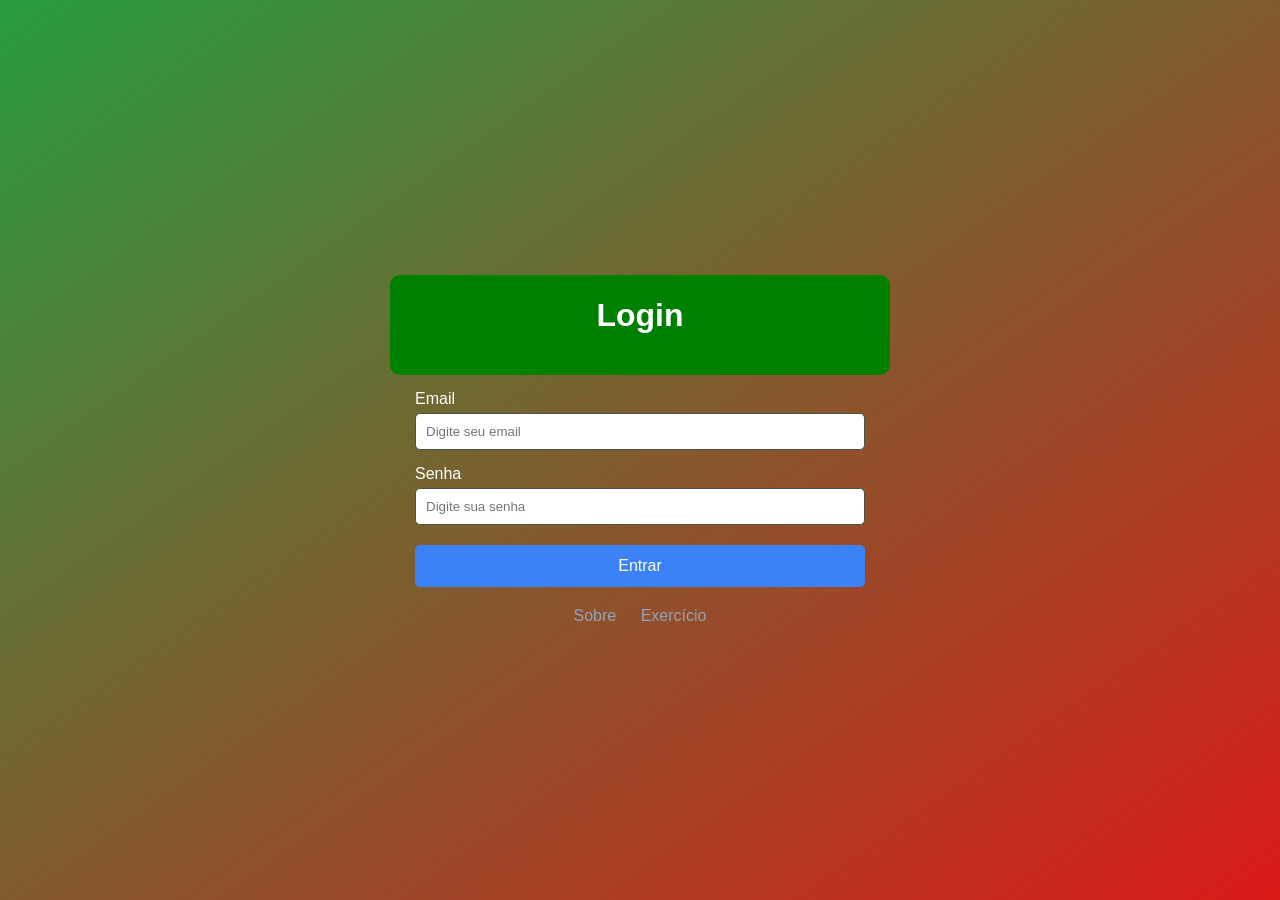
<file: index.html>
<!DOCTYPE html>
<html lang="pt-BR">
<head>
    <meta charset="UTF-8">
    <title>Login</title>
    <link rel="stylesheet" href="styles/index.css">
</head>
<body>
    <main class="container">   
        <div class="caixa">
            <h1>Login</h1>
        </div>
        
        <form action="sobre.html">
            <label>Email</label>
            <input type="email" placeholder="Digite seu email" required>
            
            <label>Senha</label>
            <input type="password" placeholder="Digite sua senha" required>
            
            <button type="submit">Entrar</button>
        </form>
        
        <div class="links">
            <a href="sobre.html">Sobre</a>
            <a href="exercicio.html">Exercício</a>
            
        </div>
    </main>
    
</body>
</html>
</file>
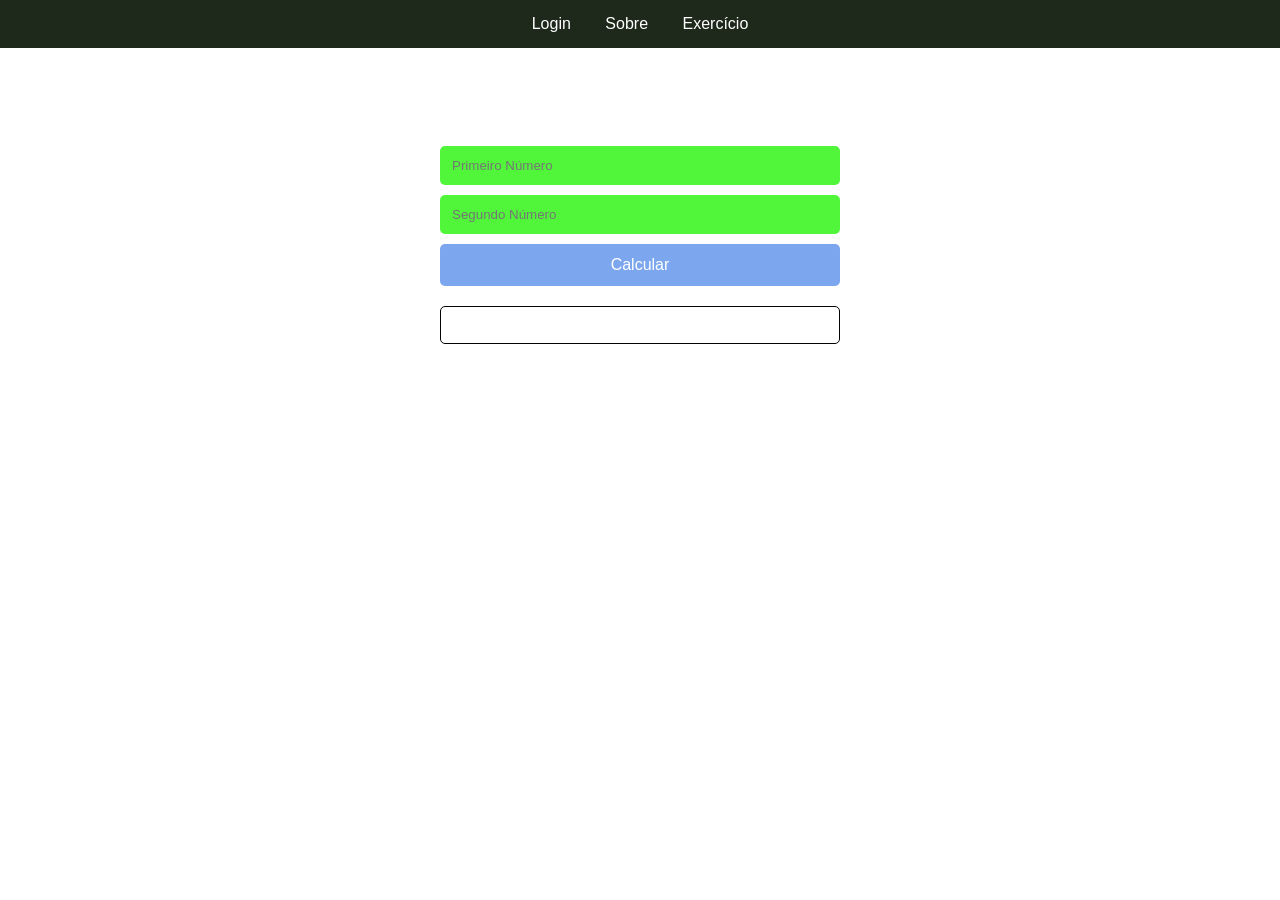
<file: exercicio.html>
<!DOCTYPE html>
<html lang="pt-BR">
<head>
    <meta charset="UTF-8">
    <title>Exercício</title>
    <link rel="stylesheet" href="styles/exercicio.css">
</head>
<body>
    <header>
        <a href="index.html">Login</a>
        <a href="sobre.html">Sobre</a>
        <a href="exercicio.html">Exercício</a>
    </header>

    <main>
        <h1>Calculadora</h1>

        <input type="number" id="numero1" placeholder="Primeiro Número">
        <input type="number" id="numero2" placeholder="Segundo Número">
        <button onclick="calcular()">Calcular</button>

        <div class="resultado">
            <p id="somar"></p>
            <p id="subtrair"></p>
            <p id="multiplicar"></p>
            <p id="dividir"></p>
        </div>
    </main>
    <script src="scripts/exercicio.js"></script>
    
</body>
</html>
</file>
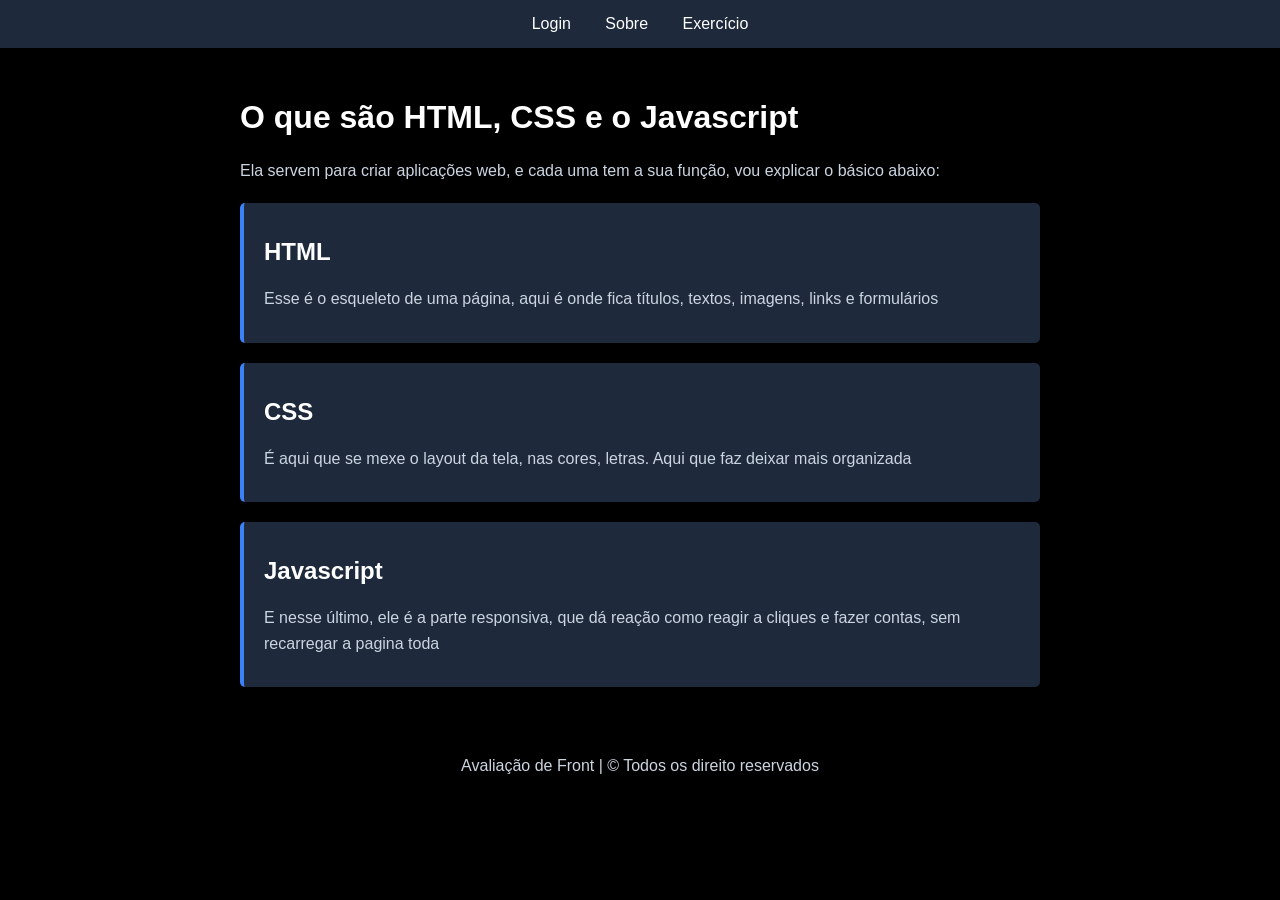
<file: sobre.html>
<!DOCTYPE html>
<html lang="pt-BR">
<head>
    <meta charset="UTF-8">
    <title>Sobre</title>
    <link rel="stylesheet" href="styles/sobre.css">
</head>

<body>
    <header>
        <a href="index.html">Login</a>
        <a href="sobre.html" class="ativo">Sobre</a>
        <a href="exercicio.html">Exercício</a>
    </header>

    <main>
        <h1>O que são HTML, CSS e o Javascript</h1>
        <p>Ela servem para criar aplicações web, e cada uma tem a sua função, vou explicar o básico abaixo:</p>

        <section>
            <h2>HTML</h2>
            <p>Esse é o esqueleto de uma página, aqui é onde fica títulos, textos, imagens, links e formulários</p>
        </section>
        
        <section>
            <h2>CSS</h2>
            <p>É aqui que se mexe o layout da tela, nas cores, letras. Aqui que faz deixar mais organizada</p>
        </section>

        <section>    
            <h2>Javascript</h2>
            <p>E nesse último, ele é a parte responsiva, que dá reação como reagir a cliques e fazer contas, sem recarregar a pagina toda</p>
        </section>
    </main>
    
    <footer>
        <p>
            Avaliação de Front | &copy; Todos os direito reservados
        </p>
    </footer>
</body>
</html>
</file>
<file: styles/index.css>
body {
    background: linear-gradient(to bottom right, #279c41, #db1a1a); /* Faz o fundo ir do azul para o roxo */
    margin: 0;
    font-family: Verdana, Geneva, Tahoma, sans-serif;
    color: white;
    display: flex;
    justify-content: center;
    align-items: center;
    height: 100vh;
    
}

.caixa {
    width: 500px;
    background-color: green;
    border-radius: 10px;
    padding-bottom: 20px;
    overflow: hidden;
}

h1 {
    text-align: center;
}

form {
    padding: 0 25px;
}

label {
    display: block;
    margin-top: 15px;
    margin-bottom: 5px;
}

input {
    width: 100%;
    padding: 10px;
    background-color: white;
    border: 1px solid #475547;
    border-radius:  5px;
    box-sizing: border-box;
}

button {
    width: 100%;
    margin-top: 20px;
    padding: 12px;
    background-color: #3b82f6;
    color: white;
    border: none;
    border-radius: 5px;
    font-size: 16px;
    cursor: pointer;
}

button:hover {
    background-color: #2563eb;
}

.links {
    text-align: center;
    margin-top: 20px;
}

.links a {
    color: #94a3b8;
    margin: 0 10px;
    text-decoration: none;
    text-align: center;
}
</file>
<file: styles/exercicio.css>
body {
    margin: 0;
    font-family: Verdana, Geneva, Tahoma, sans-serif;
    background-color: white;
    color: #fff;
}

header {
    background-color: #1e291b;
    padding: 15px;
    text-align: center;
}

header a {
    color: white;
    margin: 15px;
    text-decoration: none;
}

header a:hover {
    color: #f6f33b;
}

main {
    max-width: 400px;
    margin: 40px auto;
    padding: 0 20px;
    text-align: center;
}

input {
    width: 100%;
    padding: 12px;
    margin-bottom: 10px;
    background-color: #51f63b;
    color: white;
    border: none;
    border-radius: 5px;
    box-sizing: border-box;
}

button {
    width: 100%;
    padding: 12px;
    background-color: #7ca7ee;
    color: white;
    border: none;
    border-radius: 5px;
    font-size: 16px;
    cursor: pointer;
}

button:hover {
    background-color: #25eb50;
}

.resultado {
    background-color: #fff;
    border: 1px solid #020502;
    margin-top: 20px;
    padding: 10px;
    border-radius: 5px;
}
</file>
<file: styles/sobre.css>
body {
    margin: 0;
    font-family: Verdana, Geneva, Tahoma, sans-serif;
    background-color: black;
    color: white;
}

header {
    background-color: #1e293b;
    padding: 15px;
    text-align:center;
}

header a {
    color: white;
    margin: 0 15px;
    text-decoration: none;
}

header a:hover{
    color: #3b82f6;
}

main {
    max-width: 800px;
    margin: 0 auto;
    padding: 30px 20px;
}

section {
    background-color: #1e293b;
    border-left: 4px solid #3b82f6;
    padding: 15px 20px;
    margin: 20px 0;
    border-radius: 5px;
}

p {
    line-height: 1.6;
    color: #cbd5e1;
}

footer {
    color: rgb(206, 203, 22);
    text-align: center;
}
</file>
